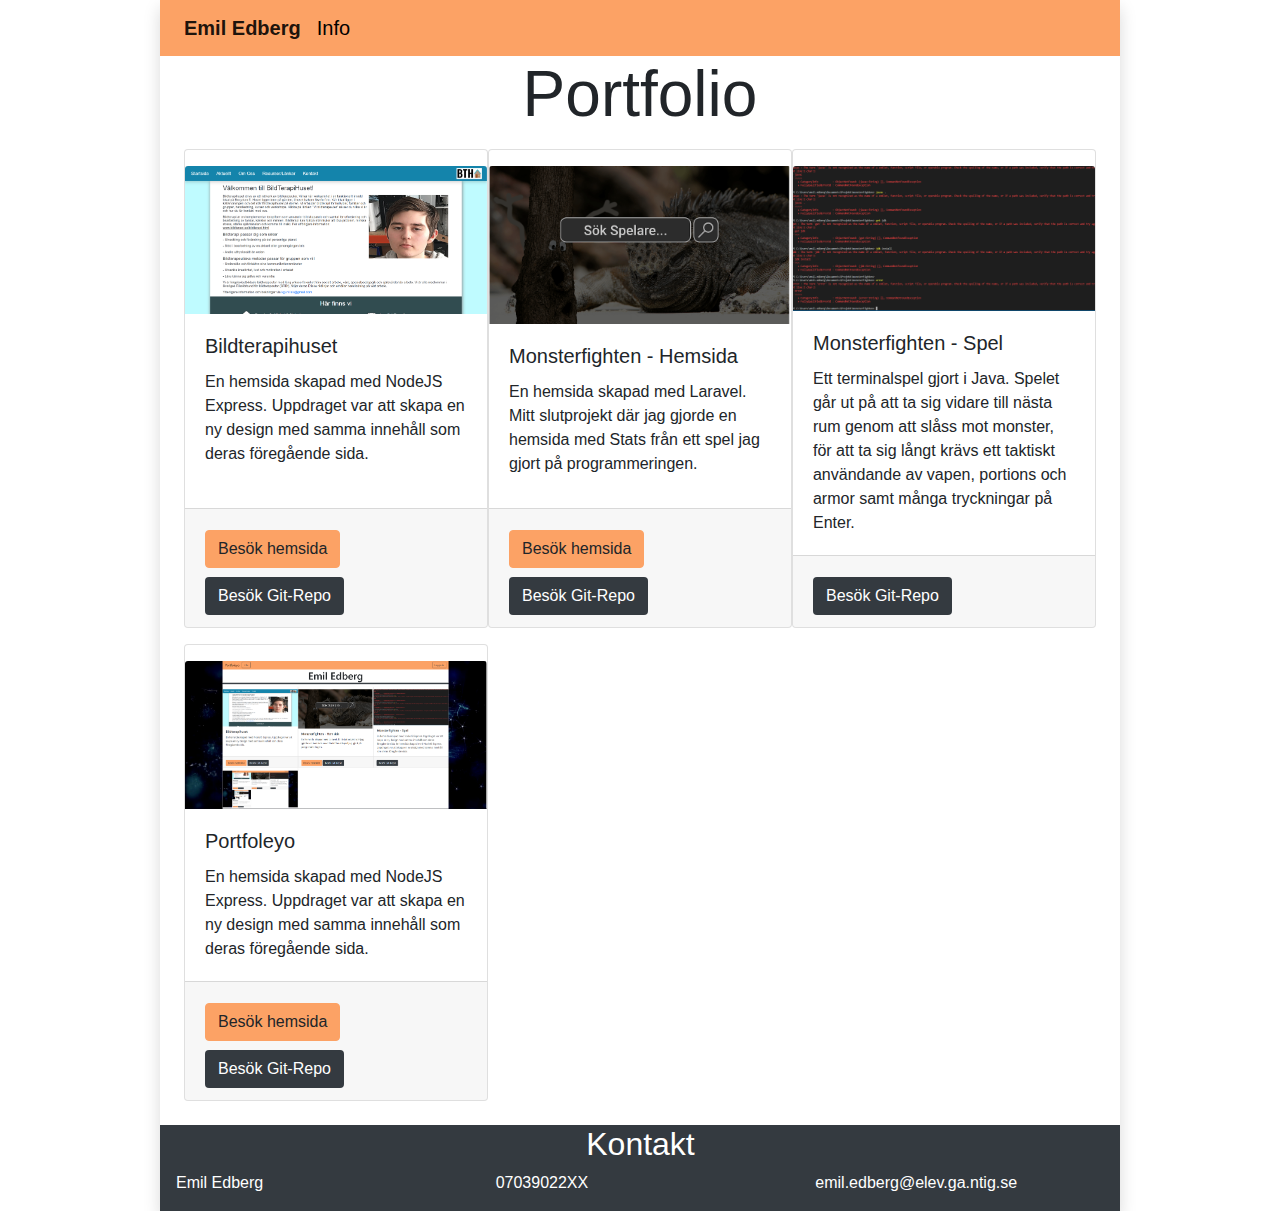
<file: index.html>
<!DOCTYPE html>
<html lang="en">
    <head>
        <meta charset="utf-8">
        <meta name="viewport" content="width=device-width, initial-scale=1">
        <meta name="Start" content="Portfolio website with projects and personal user information">

        <title>Portfolio - Emil Edberg</title>

        <!-- Fonts -->
        <link rel="stylesheet" href="https://stackpath.bootstrapcdn.com/bootstrap/4.3.1/css/bootstrap.min.css" integrity="sha384-ggOyR0iXCbMQv3Xipma34MD+dH/1fQ784/j6cY/iJTQUOhcWr7x9JvoRxT2MZw1T" crossorigin="anonymous">
        <link rel="stylesheet" href="style.css">
        <!-- Styles -->
    </head>
    <body class="">
        <div class="container-fluid col-12 col-lg-9 bg-white p-0 shadow">
            <div>
                <nav class="navbar navbar-expand-lg col-12 navbar-light mainColor px-4"><!--Navbar-->
                    <a class="navbar-brand font-weight-bold" href="#">Emil Edberg</a>
                    <button class="navbar-toggler" type="button" data-toggle="collapse" data-target="#navbarSupportedContent" aria-controls="navbarSupportedContent" aria-expanded="false" aria-label="Toggle navigation">
                      <span class="navbar-toggler-icon"></span>
                    </button>
                  
                    <div class="collapse navbar-collapse" id="navbarSupportedContent">
                      <ul class="navbar-nav mr-auto">
                        <li class="nav-item active">
                            <a href="" class="info my-2 my-sm-0" data-toggle="modal" data-target="#exampleModal">Info</a>           
                        </li>
                      </ul>
                      <div class="dropdown">
                        <button class="btn btn-outline-dark my-2 my-sm-0 dropdown-toggle" type="button" id="dropdownMenuButton" data-toggle="dropdown" aria-haspopup="true" aria-expanded="false" hidden>Logga in</button>
                        <div class="dropdown-menu dropdown-menu-right bg-dark text-light border" aria-labelledby="dropdownMenuButton">
                            <form method="POST" action="/login" class="px-2">
                                <label for="username">Username</label>
                                <input type="text" name="username" id="username">
                                <label for="pw">Password</label>
                                <input type="password" name="pw" id="pw">
                                <input type="submit" value="Logga in" class="mt-1">
                            </form>
                            <hr style="background-color:white;">
                            <form method="POST" action="/userCreate" class="px-2">
                                <label for="newUsername">Username</label>
                                <input type="text" name="newUsername" id="newUsername">
                                <label for="newPw">Password</label>
                                <input type="newPassword" name="newPw" id="newPw">
                                <input type="submit" value="Skapa användare" class="mt-1">
                            </form>
                        </div>
                    </div>
                    </div>
                </nav>
            </div>
            <div class="px-3 px-lg-0">
                <div>
                    <div class="bg-white" ><!--Name and line-->
                        <h1 class="text-center">Portfolio</h1>
                        <!--<div id="CL" class="rounded bg-dark container col-12"></div> -->
                    </div>

                    <section class="container-fluid d-flex flex-wrap mt-3 bg-white px-4"> <!--Where I display projects-->
                        <div class="card col-lg-4 pt-3 px-0 mb-3">
                            <img class="card-img-top" src="bth.PNG" alt="Card image cap">
                            <div class="card-body">
                                <h5 class="card-title">Bildterapihuset</h5>
                                <p class="card-text">En hemsida skapad med NodeJS Express. Uppdraget var att skapa en ny design med samma innehåll som deras föregående sida.</p>
                            </div>
                            <div class="card-footer">
                                <a target="blank" href="https://bildterapihuset.herokuapp.com/" class="btn mainColor">Besök hemsida</a>
                                <a target="blank" href="https://github.com/Edbergarn/BTH" class="btn bg-dark text-white">Besök Git-Repo</a>
                            </div>         
                        </div>
                        <div class="card col-lg-4 pt-3 px-0 mb-3">
                            <img class="card-img-top" src="monsterfighten.png" alt="Card image cap">
                            <div class="card-body" style="height: 100%">
                                <h5 class="card-title">Monsterfighten - Hemsida</h5>
                                <p class="card-text">En hemsida skapad med Laravel. Mitt slutprojekt där jag gjorde en hemsida med Stats från ett spel jag gjort på programmeringen.</p>
                            </div>
                            <div class="card-footer">
                                <a target="blank" href="https://monsterfighten.herokuapp.com/" class="btn mainColor">Besök hemsida</a>
                                <a target="blank" href="https://github.com/Edbergarn/BTH" class="btn bg-dark text-white">Besök Git-Repo</a>
                            </div>
                                    
                        </div>
                        <div class="card col-lg-4 pt-3 px-0 mb-3">
                            <img class="card-img-top" src="javac.png" alt="Card image cap">
                            <div class="card-body">
                                <h5 class="card-title">Monsterfighten - Spel</h5>
                                <p class="card-text">Ett terminalspel gjort i Java. Spelet går ut på att ta sig vidare till nästa rum genom att slåss mot monster, för att ta sig långt krävs ett taktiskt användande av vapen, portions och armor samt många tryckningar på Enter.</p>
                            </div>
                            <div class="card-footer">
                                <a target="blank" href="https://bildterapihuset.herokuapp.com/" class="btn mainColor" hidden>Besök hemsida</a>
                                <a target="blank" href="https://github.com/Edbergarn/Slutprojekt" class="btn bg-dark text-white">Besök Git-Repo</a>
                            </div>            
                        </div>
                        <div class="card col-lg-4 pt-3 px-0 mb-4">
                            <img class="card-img-top" src="p.PNG" alt="Card image cap">
                            <div class="card-body">
                                <h5 class="card-title">Portfoleyo</h5>
                                <p class="card-text">En hemsida skapad med NodeJS Express. Uppdraget var att skapa en ny design med samma innehåll som deras föregående sida.</p>
                            </div>
                            <div class="card-footer">
                                <a target="blank" href="localhost:8000/" class="btn mainColor">Besök hemsida</a>
                                <a target="blank" href="https://github.com/Edbergarn/portfolio" class="btn bg-dark text-white">Besök Git-Repo</a>
                            </div>         
                        </div>
                    </section> 
            <footer class="bg-dark text-white px-0">
                <div class="container pl-3">
                    <h2 class="text-center">Kontakt</h2>
                    <div class="row">
                        <p class="col-md-4">
                            Emil Edberg
                        </p>
                        <p class="col-md-4">07039022XX</p>
                        <p class="col-md-4">emil.edberg@elev.ga.ntig.se</p>        
                    </div>
                </div>
            </footer>
        </div>

        <div class="modal fade" id="exampleModal" tabindex="-1" role="dialog" aria-labelledby="exampleModalLabel" aria-hidden="true">
            <div class="modal-dialog" role="document">
                <div class="modal-content">
                    <div class="modal-header mainColor">
                        <h5 class="modal-title" id="exampleModalLabel">Emil Edberg</h5>
                        <button type="button" class="close" data-dismiss="modal" aria-label="Close">
                        <span aria-hidden="true">&times;</span>
                        </button>
                    </div>
                    <div class="modal-body container row">
                        <div class="col-6">
                            <p>Kön: Man</p>
                            <p>Ålder: 19</p>
                            <p>Ort: Umeå</p>
                            <p>Titel: Full Stack Developer</p>
                            <p>Hatar: När det inte funkar</p>
                        </div>
                        <div class="col-6">
                            <img src="gangster.png" alt="Tjena" class="card-img-top">
    
                        </div>
                    </div>
                    <div class="modal-footer">
                        <button type="button" class="btn btn-dark" data-dismiss="modal">Stäng</button>
                    </div>
                </div>
            </div>
        </div>
        <script src="https://code.jquery.com/jquery-3.3.1.slim.min.js" integrity="sha384-q8i/X+965DzO0rT7abK41JStQIAqVgRVzpbzo5smXKp4YfRvH+8abtTE1Pi6jizo" crossorigin="anonymous"></script>
        <script src="https://cdnjs.cloudflare.com/ajax/libs/popper.js/1.14.7/umd/popper.min.js" integrity="sha384-UO2eT0CpHqdSJQ6hJty5KVphtPhzWj9WO1clHTMGa3JDZwrnQq4sF86dIHNDz0W1" crossorigin="anonymous"></script>
        <script src="https://stackpath.bootstrapcdn.com/bootstrap/4.3.1/js/bootstrap.min.js" integrity="sha384-JjSmVgyd0p3pXB1rRibZUAYoIIy6OrQ6VrjIEaFf/nJGzIxFDsf4x0xIM+B07jRM" crossorigin="anonymous"></script>

    </body>
</html>
</file>
<file: style.css>
.mainColor{
    background-color: #FCA265;
    border-color: #FCA265;
}
#CL{
    height: 1vh;
}
.btn{
    margin-top: 1vh;
}
h1{
    font-size: 4em;
}
a{
    color: black;
    font-size: 1.25rem;
}
.info:hover{
    text-decoration: underline;
    color: black;
}
</file>
